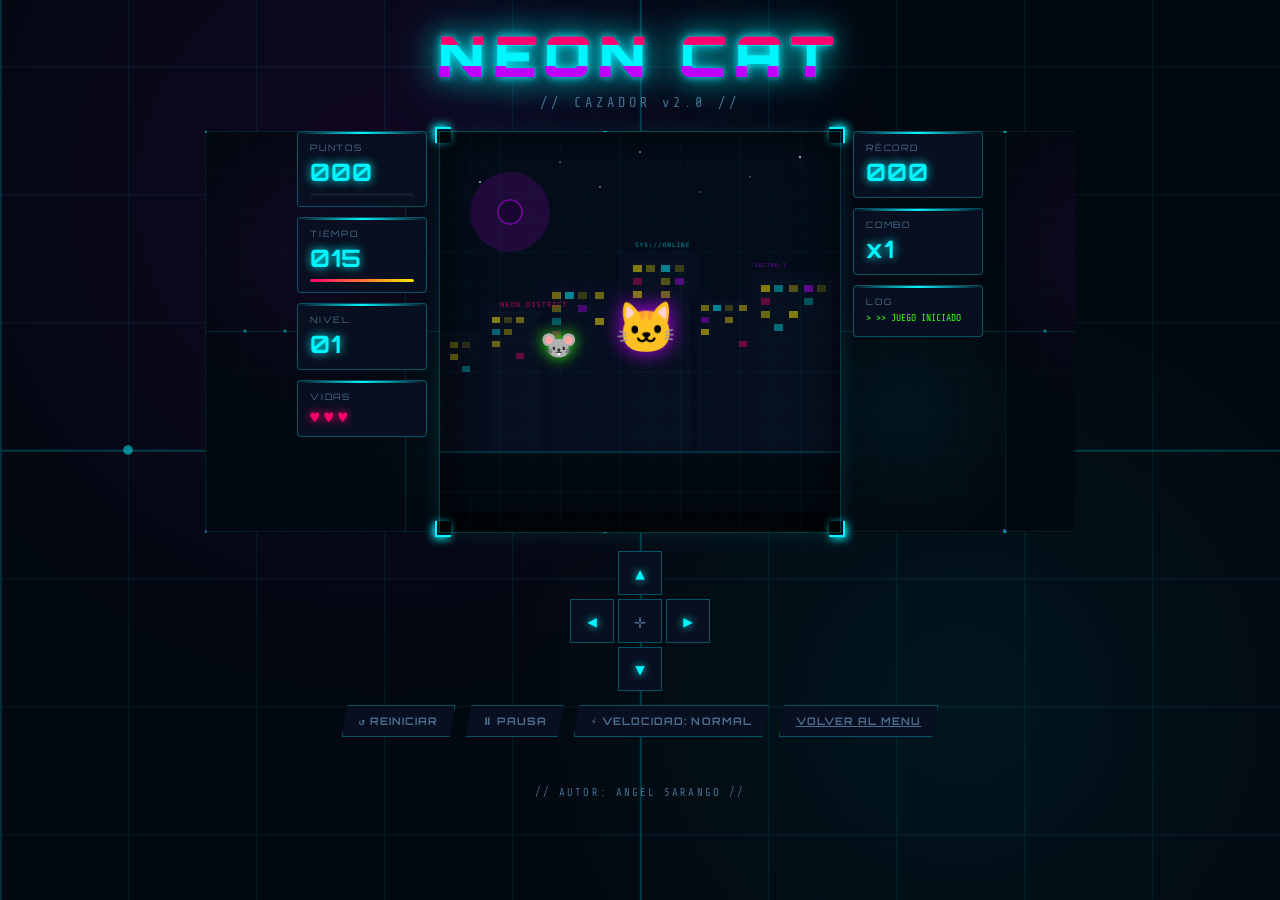
<file: recursos_cazando/index.html>
<!DOCTYPE html>
<html lang="es">
<head>
  <meta charset="UTF-8">
  <title>NEON CAT // CAZADOR</title>
  <link rel="stylesheet" href="cazando.css">
</head>
<body onload="iniciarJuego();">
 
  <div class="container">
 
    <header>
      <div class="title-block">
        <div class="glitch-wrap">
          <h1 class="glitch" data-text="NEON CAT">NEON CAT</h1>
        </div>
        <p class="subtitle">// CAZADOR v2.0 //</p>
      </div>
    </header>
 
    <div class="game-layout">
 
      <!-- Panel izquierdo -->
      <div class="side-panel left-panel">
        <div class="stat-card">
          <div class="stat-label">PUNTOS</div>
          <div class="stat-value" id="spanPuntaje">000</div>
          <div class="stat-bar"><div class="stat-fill" id="puntajeBar"></div></div>
        </div>
        <div class="stat-card">
          <div class="stat-label">TIEMPO</div>
          <div class="stat-value" id="spanTiempo">010</div>
          <div class="stat-bar"><div class="stat-fill time-fill" id="tiempoBar"></div></div>
        </div>
        <div class="stat-card">
          <div class="stat-label">NIVEL</div>
          <div class="stat-value" id="spanNivel">01</div>
        </div>
        <div class="stat-card">
          <div class="stat-label">VIDAS</div>
          <div class="lives" id="vidasDisplay">
            <span class="life">♥</span><span class="life">♥</span><span class="life">♥</span>
          </div>
        </div>
      </div>
 
      <!-- Canvas central -->
      <div class="canvas-wrap">
        <div class="corner tl"></div>
        <div class="corner tr"></div>
        <div class="corner bl"></div>
        <div class="corner br"></div>
        <canvas id="areaJuego" width="400" height="400"></canvas>
        <div id="overlay" class="overlay hidden">
          <div class="overlay-content">
            <div id="overlayTitle" class="overlay-title"></div>
            <div id="overlayScore" class="overlay-score"></div>
            <button class="btn-play" onclick="reiniciarJuego()">▶ REINICIAR</button>
          </div>
        </div>
      </div>
 
      <!-- Panel derecho -->
      <div class="side-panel right-panel">
        <div class="stat-card">
          <div class="stat-label">RÉCORD</div>
          <div class="stat-value" id="spanRecord">000</div>
        </div>
        <div class="stat-card">
          <div class="stat-label">COMBO</div>
          <div class="stat-value" id="spanCombo">x1</div>
        </div>
        <div class="stat-card log-card">
          <div class="stat-label">LOG</div>
          <div id="logPanel" class="log-panel"></div>
        </div>
      </div>
 
    </div>
 
    <!-- Controles -->
    <div class="controles">
      <div class="dpad">
        <button class="btn-dir" id="btnArriba">▲</button>
        <div class="dpad-row">
          <button class="btn-dir" id="btnIzquierda">◀</button>
          <div class="dpad-center">✛</div>
          <button class="btn-dir" id="btnDerecha">▶</button>
        </div>
        <button class="btn-dir" id="btnAbajo">▼</button>
      </div>
    </div>
 
    <!-- Botones de acción -->
    <div class="action-btns">
      <button class="btn-action" id="btnReiniciar">↺ REINICIAR</button>
      <button class="btn-action" id="btnPausa" onclick="togglePausa()">⏸ PAUSA</button>
      <button class="btn-action" id="btnVelocidad" onclick="cambiarVelocidad()">⚡ VELOCIDAD: NORMAL</button>
      <a href="https://menu-seven-mu.vercel.app/" class="btn-action">VOLVER AL MENU</a>
    </div>
 
    <p id="mensaje" class="mensaje"></p>
    <p class="autor">// AUTOR: ANGEL SARANGO //</p>
  </div>
 
  <script src="cazando.js"></script>
</body>
</html>
</file>
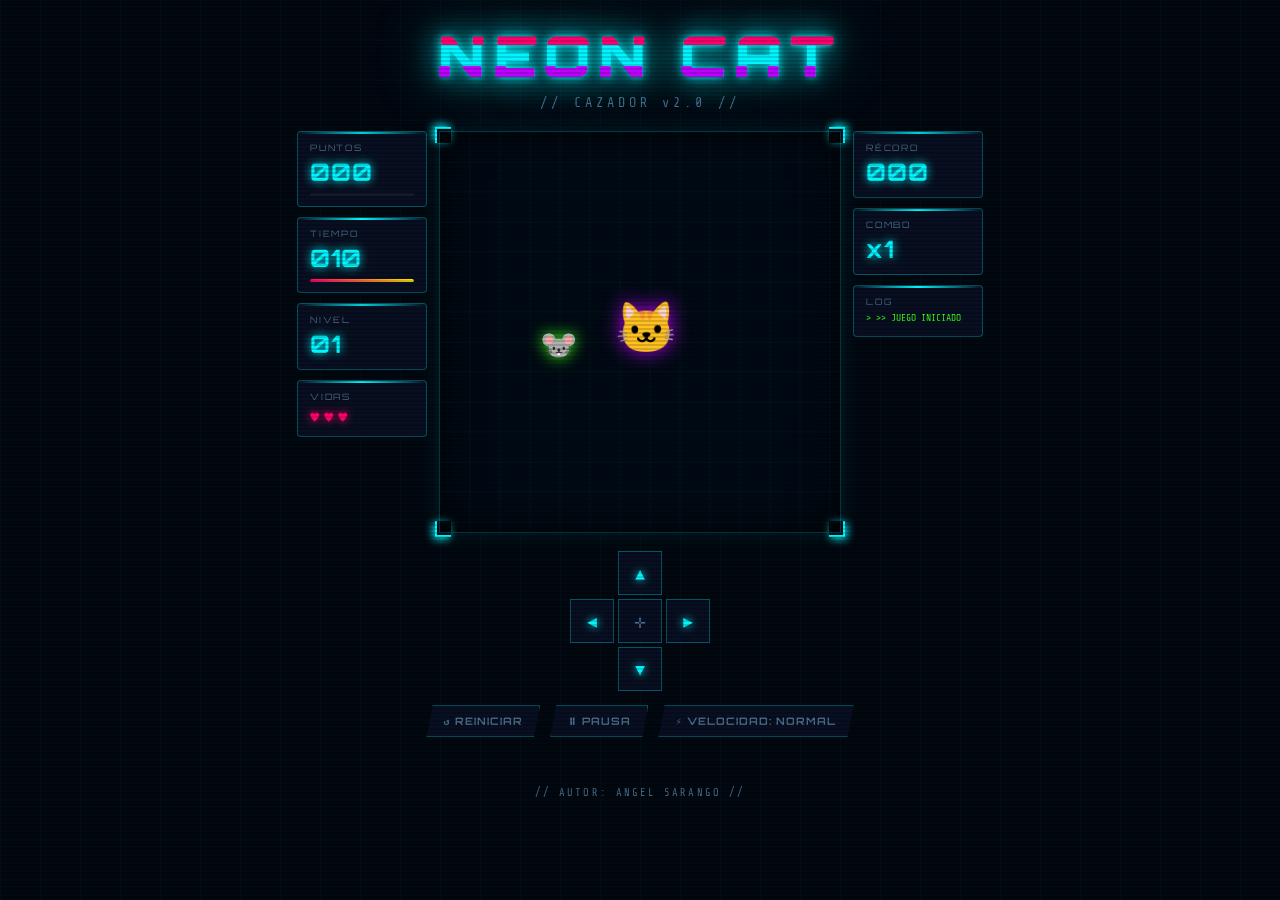
<file: recursos_cazando/prompts/index.html>
<!DOCTYPE html>
<html lang="es">
<head>
  <meta charset="UTF-8">
  <title>NEON CAT // CAZADOR</title>
  <link rel="preconnect" href="https://fonts.googleapis.com">
  <link href="https://fonts.googleapis.com/css2?family=Orbitron:wght@400;700;900&family=Share+Tech+Mono&display=swap" rel="stylesheet">
  <link rel="stylesheet" href="cazando.css">
</head>
<body onload="iniciarJuego();">

  <div class="scanlines"></div>
  <div class="bg-grid"></div>

  <div class="container">

    <header>
      <div class="title-block">
        <div class="glitch-wrap">
          <h1 class="glitch" data-text="NEON CAT">NEON CAT</h1>
        </div>
        <p class="subtitle">// CAZADOR v2.0 //</p>
      </div>
    </header>

    <div class="game-layout">

      <!-- Panel izquierdo -->
      <div class="side-panel left-panel">
        <div class="stat-card">
          <div class="stat-label">PUNTOS</div>
          <div class="stat-value" id="spanPuntaje">000</div>
          <div class="stat-bar"><div class="stat-fill" id="puntajeBar"></div></div>
        </div>
        <div class="stat-card">
          <div class="stat-label">TIEMPO</div>
          <div class="stat-value" id="spanTiempo">010</div>
          <div class="stat-bar"><div class="stat-fill time-fill" id="tiempoBar"></div></div>
        </div>
        <div class="stat-card">
          <div class="stat-label">NIVEL</div>
          <div class="stat-value" id="spanNivel">01</div>
        </div>
        <div class="stat-card">
          <div class="stat-label">VIDAS</div>
          <div class="lives" id="vidasDisplay">
            <span class="life">♥</span><span class="life">♥</span><span class="life">♥</span>
          </div>
        </div>
      </div>

      <!-- Canvas central -->
      <div class="canvas-wrap">
        <div class="corner tl"></div>
        <div class="corner tr"></div>
        <div class="corner bl"></div>
        <div class="corner br"></div>
        <canvas id="areaJuego" width="400" height="400"></canvas>
        <div id="overlay" class="overlay hidden">
          <div class="overlay-content">
            <div id="overlayTitle" class="overlay-title"></div>
            <div id="overlayScore" class="overlay-score"></div>
            <button class="btn-play" onclick="reiniciarJuego()">▶ REINICIAR</button>
          </div>
        </div>
      </div>

      <!-- Panel derecho -->
      <div class="side-panel right-panel">
        <div class="stat-card">
          <div class="stat-label">RÉCORD</div>
          <div class="stat-value" id="spanRecord">000</div>
        </div>
        <div class="stat-card">
          <div class="stat-label">COMBO</div>
          <div class="stat-value" id="spanCombo">x1</div>
        </div>
        <div class="stat-card log-card">
          <div class="stat-label">LOG</div>
          <div id="logPanel" class="log-panel"></div>
        </div>
      </div>

    </div>

    <!-- Controles -->
    <div class="controles">
      <div class="dpad">
        <button class="btn-dir" id="btnArriba">▲</button>
        <div class="dpad-row">
          <button class="btn-dir" id="btnIzquierda">◀</button>
          <div class="dpad-center">✛</div>
          <button class="btn-dir" id="btnDerecha">▶</button>
        </div>
        <button class="btn-dir" id="btnAbajo">▼</button>
      </div>
    </div>

    <!-- Botones de acción -->
    <div class="action-btns">
      <button class="btn-action" id="btnReiniciar">↺ REINICIAR</button>
      <button class="btn-action" id="btnPausa" onclick="togglePausa()">⏸ PAUSA</button>
      <button class="btn-action" id="btnVelocidad" onclick="cambiarVelocidad()">⚡ VELOCIDAD: NORMAL</button>
    </div>

    <p id="mensaje" class="mensaje"></p>
    <p class="autor">// AUTOR: ANGEL SARANGO //</p>
  </div>

  <script src="cazando.js"></script>
</body>
</html>
</file>
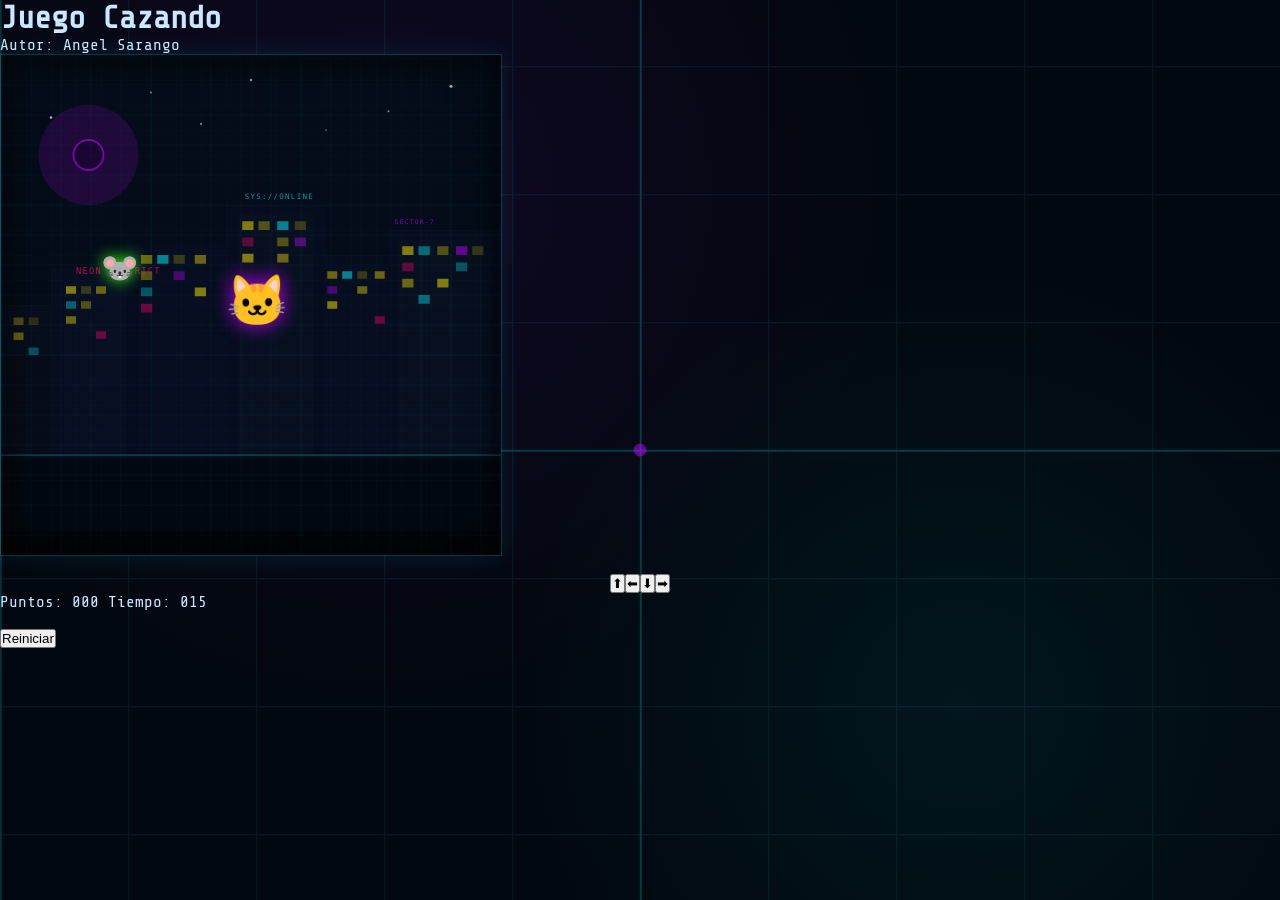
<file: recursos_cazando/cazando.html>
<!DOCTYPE html>
<html>
<head>
  <title>Juego Cazando</title>
  <link rel="stylesheet" href="cazando.css">
</head>
<body onload="iniciarJuego();">

  <h1>Juego Cazando</h1>
  <p>Autor: Angel Sarango</p>

  <canvas id="areaJuego" width="500" height="500"></canvas>

  <div class="controles">
    <button id="btnArriba">⬆</button><br>
    <button id="btnIzquierda">⬅</button>
    <button id="btnAbajo">⬇</button>
    <button id="btnDerecha">➡</button>
  </div>

  <div class="panel">
    <span>Puntos: <span id="spanPuntaje">0</span></span>
    <span>Tiempo: <span id="spanTiempo">10</span></span>
  </div> <br>

  <button id="btnReiniciar">Reiniciar</button>

  <p id="mensaje"></p>

  <script src="cazando.js"></script>
</body>
</html>
</file>
<file: recursos_cazando/cazando.css>
/* ===========================
   NEON CAT // CAZADOR v2.0
   Futuristic Dark Theme
   =========================== */

@import url('https://fonts.googleapis.com/css2?family=Orbitron:wght@400;700;900&family=Share+Tech+Mono&display=swap');

:root {
  --neon-cyan: #00f5ff;
  --neon-purple: #bf00ff;
  --neon-pink: #ff006e;
  --neon-green: #39ff14;
  --neon-yellow: #ffe600;
  --bg-dark: #020810;
  --bg-panel: #050d1a;
  --bg-card: #080f20;
  --border-glow: rgba(0, 245, 255, 0.3);
  --text-main: #c8e8ff;
  --text-dim: #4a6d8c;
  --font-hud: 'Orbitron', monospace;
  --font-mono: 'Share Tech Mono', monospace;
}

*, *::before, *::after { box-sizing: border-box; margin: 0; padding: 0; }

body {
  background-color: var(--bg-dark);
  background-image: url(image/bg-container.svg);
  background-size: cover;
  background-position: center;
  background-repeat: no-repeat;
  background-attachment: fixed;
  color: var(--text-main);
  font-family: var(--font-mono);
  min-height: 100vh;
  overflow-x: hidden;
  position: relative;
}

.container {
  background-color: var(--bg-dark);
  background-image: url(image/bg-container.svg);
  background-size: cover;
  background-position: center;
  background-repeat: no-repeat;
  background-attachment: fixed;
  position: relative;
  z-index: 10;
  max-width: 900px;
  margin: 0 auto;
  padding: 20px 15px;
}

/* ===== HEADER ===== */
header {
  text-align: center;
  margin-bottom: 20px;
}

.title-block { position: relative; display: inline-block; }

.glitch-wrap { position: relative; }

.glitch {
  font-family: var(--font-hud);
  font-size: clamp(2rem, 6vw, 3.5rem);
  font-weight: 900;
  color: var(--neon-cyan);
  text-shadow:
    0 0 10px var(--neon-cyan),
    0 0 30px var(--neon-cyan),
    0 0 60px rgba(0,245,255,0.5);
  letter-spacing: 0.15em;
  position: relative;
  animation: glitch 4s infinite;
}

.glitch::before,
.glitch::after {
  content: attr(data-text);
  position: absolute;
  top: 0; left: 0;
  width: 100%;
}

.glitch::before {
  color: var(--neon-pink);
  animation: glitch-top 4s infinite;
  clip-path: polygon(0 0, 100% 0, 100% 35%, 0 35%);
  text-shadow: 2px 0 var(--neon-pink);
}

.glitch::after {
  color: var(--neon-purple);
  animation: glitch-bottom 4s infinite;
  clip-path: polygon(0 65%, 100% 65%, 100% 100%, 0 100%);
  text-shadow: -2px 0 var(--neon-purple);
}

@keyframes glitch {
  0%, 90%, 100% { transform: translate(0); }
  92% { transform: translate(-2px, 1px); }
  94% { transform: translate(2px, -1px); }
  96% { transform: translate(-1px, 2px); }
}
@keyframes glitch-top {
  0%, 90%, 100% { transform: translate(0); opacity: 0; }
  92% { transform: translate(3px, 0); opacity: 0.8; }
  94% { transform: translate(-3px, 0); opacity: 0.8; }
  96% { opacity: 0; }
}
@keyframes glitch-bottom {
  0%, 90%, 100% { transform: translate(0); opacity: 0; }
  93% { transform: translate(-3px, 0); opacity: 0.8; }
  95% { transform: translate(3px, 0); opacity: 0.8; }
  97% { opacity: 0; }
}

.subtitle {
  font-family: var(--font-mono);
  font-size: 0.85rem;
  color: var(--text-dim);
  letter-spacing: 0.3em;
  margin-top: 4px;
  animation: blink 2s step-end infinite;
}
@keyframes blink { 50% { opacity: 0.3; } }

/* ===== LAYOUT ===== */
.game-layout {
  background-image: url(image/bg-container.svg);
  background-repeat: repeat;
  display: flex;
  gap: 12px;
  align-items: flex-start;
  justify-content: center;
}

/* ===== SIDE PANELS ===== */
.side-panel {
  display: flex;
  flex-direction: column;
  gap: 10px;
  width: 130px;
  flex-shrink: 0;
}

.stat-card {
  background: var(--bg-card);
  border: 1px solid var(--border-glow);
  border-radius: 4px;
  padding: 10px 12px;
  position: relative;
  overflow: hidden;
}

.stat-card::before {
  content: '';
  position: absolute;
  top: 0; left: 0;
  width: 100%; height: 2px;
  background: linear-gradient(90deg, transparent, var(--neon-cyan), transparent);
  animation: scan 3s linear infinite;
}
@keyframes scan { 0% { transform: translateX(-100%); } 100% { transform: translateX(100%); } }

.stat-label {
  font-family: var(--font-hud);
  font-size: 0.55rem;
  color: var(--text-dim);
  letter-spacing: 0.2em;
  margin-bottom: 4px;
}

.stat-value {
  font-family: var(--font-hud);
  font-size: 1.5rem;
  font-weight: 700;
  color: var(--neon-cyan);
  text-shadow: 0 0 10px var(--neon-cyan);
  letter-spacing: 0.05em;
}

.stat-bar {
  height: 3px;
  background: rgba(255,255,255,0.05);
  border-radius: 2px;
  margin-top: 6px;
  overflow: hidden;
}

.stat-fill {
  height: 100%;
  width: 0%;
  background: linear-gradient(90deg, var(--neon-purple), var(--neon-cyan));
  border-radius: 2px;
  transition: width 0.3s ease;
  box-shadow: 0 0 6px var(--neon-cyan);
}

.time-fill {
  background: linear-gradient(90deg, var(--neon-pink), var(--neon-yellow));
  box-shadow: 0 0 6px var(--neon-yellow);
  width: 100%;
}

.lives {
  display: flex;
  gap: 4px;
  margin-top: 4px;
}
.life {
  color: var(--neon-pink);
  font-size: 1.1rem;
  text-shadow: 0 0 8px var(--neon-pink);
  transition: opacity 0.3s;
}
.life.lost { opacity: 0.15; }

.log-card { flex: 1; }
.log-panel {
  font-size: 0.6rem;
  color: var(--neon-green);
  font-family: var(--font-mono);
  line-height: 1.6;
  max-height: 100px;
  overflow-y: auto;
  scrollbar-width: none;
}

/* ===== CANVAS ===== */
.canvas-wrap {
  position: relative;
  flex-shrink: 0;
}

.corner {
  position: absolute;
  width: 16px; height: 16px;
  border-color: var(--neon-cyan);
  border-style: solid;
  z-index: 5;
}
.tl { top: -4px; left: -4px; border-width: 2px 0 0 2px; box-shadow: -2px -2px 8px var(--neon-cyan); }
.tr { top: -4px; right: -4px; border-width: 2px 2px 0 0; box-shadow: 2px -2px 8px var(--neon-cyan); }
.bl { bottom: -4px; left: -4px; border-width: 0 0 2px 2px; box-shadow: -2px 2px 8px var(--neon-cyan); }
.br { bottom: -4px; right: -4px; border-width: 0 2px 2px 0; box-shadow: 2px 2px 8px var(--neon-cyan); }

#areaJuego {
  background-image: url(image/bg-area.svg);
  background-size: cover;
  background-position: center;
  background-repeat: no-repeat;
  display: block;
  border: 1px solid rgba(0,245,255,0.2);
  box-shadow:
    0 0 20px rgba(0,245,255,0.1),
    inset 0 0 40px rgba(0,0,0,0.8);
}

/* ===== OVERLAY ===== */
.overlay {
  position: absolute;
  inset: 0;
  background: rgba(2, 8, 16, 0.92);
  display: flex;
  align-items: center;
  justify-content: center;
  z-index: 20;
  backdrop-filter: blur(4px);
}
.overlay.hidden { display: none; }

.overlay-content { text-align: center; }

.overlay-title {
  font-family: var(--font-hud);
  font-size: 1.8rem;
  font-weight: 900;
  color: var(--neon-cyan);
  text-shadow: 0 0 20px var(--neon-cyan);
  letter-spacing: 0.1em;
  margin-bottom: 10px;
  animation: pulse 1s ease infinite alternate;
}
@keyframes pulse { from { opacity: 0.7; } to { opacity: 1; } }

.overlay-score {
  font-family: var(--font-mono);
  font-size: 1rem;
  color: var(--text-dim);
  margin-bottom: 20px;
}

.btn-play {
  font-family: var(--font-hud);
  font-size: 0.9rem;
  font-weight: 700;
  color: var(--bg-dark);
  background: var(--neon-cyan);
  border: none;
  padding: 12px 28px;
  cursor: pointer;
  letter-spacing: 0.15em;
  clip-path: polygon(8px 0%, 100% 0%, calc(100% - 8px) 100%, 0% 100%);
  transition: all 0.2s;
  text-shadow: none;
}
.btn-play:hover {
  background: var(--neon-purple);
  color: white;
  box-shadow: 0 0 20px var(--neon-purple);
}

/* ===== CONTROLS ===== */
.controles {
  display: flex;
  justify-content: center;
  margin-top: 18px;
}

.dpad {
  display: flex;
  flex-direction: column;
  align-items: center;
  gap: 4px;
}

.dpad-row {
  display: flex;
  align-items: center;
  gap: 4px;
}

.dpad-center {
  width: 44px; height: 44px;
  display: flex; align-items: center; justify-content: center;
  color: var(--text-dim);
  font-size: 1.2rem;
  background: var(--bg-card);
  border: 1px solid var(--border-glow);
}

.btn-dir {
  width: 44px; height: 44px;
  font-size: 1rem;
  font-family: var(--font-hud);
  color: var(--neon-cyan);
  background: var(--bg-card);
  border: 1px solid rgba(0,245,255,0.3);
  cursor: pointer;
  transition: all 0.15s;
  display: flex; align-items: center; justify-content: center;
  text-shadow: 0 0 8px var(--neon-cyan);
}

.btn-dir:hover, .btn-dir:active {
  background: rgba(0,245,255,0.1);
  border-color: var(--neon-cyan);
  box-shadow: 0 0 12px rgba(0,245,255,0.4), inset 0 0 8px rgba(0,245,255,0.1);
  transform: scale(0.95);
}

/* ===== ACTION BUTTONS ===== */
.action-btns {
  display: flex;
  justify-content: center;
  gap: 10px;
  margin-top: 14px;
  flex-wrap: wrap;
}

.btn-action {
  font-family: var(--font-hud);
  font-size: 0.65rem;
  font-weight: 700;
  color: var(--text-dim);
  background: var(--bg-card);
  border: 1px solid var(--border-glow);
  padding: 8px 16px;
  cursor: pointer;
  letter-spacing: 0.1em;
  transition: all 0.2s;
  clip-path: polygon(6px 0%, 100% 0%, calc(100% - 6px) 100%, 0% 100%);
}

.btn-action:hover {
  color: var(--neon-cyan);
  border-color: var(--neon-cyan);
  box-shadow: 0 0 12px rgba(0,245,255,0.3);
}

/* ===== MISC ===== */
.mensaje {
  text-align: center;
  font-family: var(--font-hud);
  font-size: 0.8rem;
  color: var(--neon-pink);
  text-shadow: 0 0 10px var(--neon-pink);
  min-height: 24px;
  margin-top: 10px;
  letter-spacing: 0.1em;
}

.autor {
  text-align: center;
  font-family: var(--font-mono);
  font-size: 0.65rem;
  color: var(--text-dim);
  margin-top: 16px;
  letter-spacing: 0.2em;
}

/* ===== RESPONSIVE ===== */
@media (max-width: 680px) {
  .game-layout { flex-direction: column; align-items: center; }
  .side-panel { flex-direction: row; width: 100%; flex-wrap: wrap; }
  .stat-card { flex: 1; min-width: 100px; }
  #areaJuego { width: 320px; height: 320px; }
}

/* BOTON */
.btn-volver {
    display: inline-block;
    background: linear-gradient(135deg, #6366f1, #38bdf8);
    color: white;
    padding: 12px 25px;
    border-radius: 12px;
    text-decoration: none;
    font-size: 16px;
    transition: 0.3s;
}

/* HOVER */ /*Este es otro estlo de boton */
.btn-volver:hover {
    transform: scale(1.05);
    opacity: 0.9;
 }
</file>
<file: recursos_cazando/prompts/cazando.css>
/* ===========================
   NEON CAT // CAZADOR v2.0
   Futuristic Dark Theme
   =========================== */

@import url('https://fonts.googleapis.com/css2?family=Orbitron:wght@400;700;900&family=Share+Tech+Mono&display=swap');

:root {
  --neon-cyan: #00f5ff;
  --neon-purple: #bf00ff;
  --neon-pink: #ff006e;
  --neon-green: #39ff14;
  --neon-yellow: #ffe600;
  --bg-dark: #020810;
  --bg-panel: #050d1a;
  --bg-card: #080f20;
  --border-glow: rgba(0, 245, 255, 0.3);
  --text-main: #c8e8ff;
  --text-dim: #4a6d8c;
  --font-hud: 'Orbitron', monospace;
  --font-mono: 'Share Tech Mono', monospace;
}

*, *::before, *::after { box-sizing: border-box; margin: 0; padding: 0; }

body {
  background: var(--bg-dark);
  color: var(--text-main);
  font-family: var(--font-mono);
  min-height: 100vh;
  overflow-x: hidden;
  position: relative;
}

/* Scanlines overlay */
.scanlines {
  position: fixed;
  inset: 0;
  background: repeating-linear-gradient(
    0deg,
    transparent,
    transparent 2px,
    rgba(0,0,0,0.15) 2px,
    rgba(0,0,0,0.15) 4px
  );
  pointer-events: none;
  z-index: 1000;
}

/* Grid background */
.bg-grid {
  position: fixed;
  inset: 0;
  background-image:
    linear-gradient(rgba(0,245,255,0.03) 1px, transparent 1px),
    linear-gradient(90deg, rgba(0,245,255,0.03) 1px, transparent 1px);
  background-size: 40px 40px;
  pointer-events: none;
  z-index: 0;
}

.container {
  position: relative;
  z-index: 10;
  max-width: 900px;
  margin: 0 auto;
  padding: 20px 15px;
}

/* ===== HEADER ===== */
header {
  text-align: center;
  margin-bottom: 20px;
}

.title-block { position: relative; display: inline-block; }

.glitch-wrap { position: relative; }

.glitch {
  font-family: var(--font-hud);
  font-size: clamp(2rem, 6vw, 3.5rem);
  font-weight: 900;
  color: var(--neon-cyan);
  text-shadow:
    0 0 10px var(--neon-cyan),
    0 0 30px var(--neon-cyan),
    0 0 60px rgba(0,245,255,0.5);
  letter-spacing: 0.15em;
  position: relative;
  animation: glitch 4s infinite;
}

.glitch::before,
.glitch::after {
  content: attr(data-text);
  position: absolute;
  top: 0; left: 0;
  width: 100%;
}

.glitch::before {
  color: var(--neon-pink);
  animation: glitch-top 4s infinite;
  clip-path: polygon(0 0, 100% 0, 100% 35%, 0 35%);
  text-shadow: 2px 0 var(--neon-pink);
}

.glitch::after {
  color: var(--neon-purple);
  animation: glitch-bottom 4s infinite;
  clip-path: polygon(0 65%, 100% 65%, 100% 100%, 0 100%);
  text-shadow: -2px 0 var(--neon-purple);
}

@keyframes glitch {
  0%, 90%, 100% { transform: translate(0); }
  92% { transform: translate(-2px, 1px); }
  94% { transform: translate(2px, -1px); }
  96% { transform: translate(-1px, 2px); }
}
@keyframes glitch-top {
  0%, 90%, 100% { transform: translate(0); opacity: 0; }
  92% { transform: translate(3px, 0); opacity: 0.8; }
  94% { transform: translate(-3px, 0); opacity: 0.8; }
  96% { opacity: 0; }
}
@keyframes glitch-bottom {
  0%, 90%, 100% { transform: translate(0); opacity: 0; }
  93% { transform: translate(-3px, 0); opacity: 0.8; }
  95% { transform: translate(3px, 0); opacity: 0.8; }
  97% { opacity: 0; }
}

.subtitle {
  font-family: var(--font-mono);
  font-size: 0.85rem;
  color: var(--text-dim);
  letter-spacing: 0.3em;
  margin-top: 4px;
  animation: blink 2s step-end infinite;
}
@keyframes blink { 50% { opacity: 0.3; } }

/* ===== LAYOUT ===== */
.game-layout {
  display: flex;
  gap: 12px;
  align-items: flex-start;
  justify-content: center;
}

/* ===== SIDE PANELS ===== */
.side-panel {
  display: flex;
  flex-direction: column;
  gap: 10px;
  width: 130px;
  flex-shrink: 0;
}

.stat-card {
  background: var(--bg-card);
  border: 1px solid var(--border-glow);
  border-radius: 4px;
  padding: 10px 12px;
  position: relative;
  overflow: hidden;
}

.stat-card::before {
  content: '';
  position: absolute;
  top: 0; left: 0;
  width: 100%; height: 2px;
  background: linear-gradient(90deg, transparent, var(--neon-cyan), transparent);
  animation: scan 3s linear infinite;
}
@keyframes scan { 0% { transform: translateX(-100%); } 100% { transform: translateX(100%); } }

.stat-label {
  font-family: var(--font-hud);
  font-size: 0.55rem;
  color: var(--text-dim);
  letter-spacing: 0.2em;
  margin-bottom: 4px;
}

.stat-value {
  font-family: var(--font-hud);
  font-size: 1.5rem;
  font-weight: 700;
  color: var(--neon-cyan);
  text-shadow: 0 0 10px var(--neon-cyan);
  letter-spacing: 0.05em;
}

.stat-bar {
  height: 3px;
  background: rgba(255,255,255,0.05);
  border-radius: 2px;
  margin-top: 6px;
  overflow: hidden;
}

.stat-fill {
  height: 100%;
  width: 0%;
  background: linear-gradient(90deg, var(--neon-purple), var(--neon-cyan));
  border-radius: 2px;
  transition: width 0.3s ease;
  box-shadow: 0 0 6px var(--neon-cyan);
}

.time-fill {
  background: linear-gradient(90deg, var(--neon-pink), var(--neon-yellow));
  box-shadow: 0 0 6px var(--neon-yellow);
  width: 100%;
}

.lives {
  display: flex;
  gap: 4px;
  margin-top: 4px;
}
.life {
  color: var(--neon-pink);
  font-size: 1.1rem;
  text-shadow: 0 0 8px var(--neon-pink);
  transition: opacity 0.3s;
}
.life.lost { opacity: 0.15; }

.log-card { flex: 1; }
.log-panel {
  font-size: 0.6rem;
  color: var(--neon-green);
  font-family: var(--font-mono);
  line-height: 1.6;
  max-height: 100px;
  overflow-y: auto;
  scrollbar-width: none;
}

/* ===== CANVAS ===== */
.canvas-wrap {
  position: relative;
  flex-shrink: 0;
}

.corner {
  position: absolute;
  width: 16px; height: 16px;
  border-color: var(--neon-cyan);
  border-style: solid;
  z-index: 5;
}
.tl { top: -4px; left: -4px; border-width: 2px 0 0 2px; box-shadow: -2px -2px 8px var(--neon-cyan); }
.tr { top: -4px; right: -4px; border-width: 2px 2px 0 0; box-shadow: 2px -2px 8px var(--neon-cyan); }
.bl { bottom: -4px; left: -4px; border-width: 0 0 2px 2px; box-shadow: -2px 2px 8px var(--neon-cyan); }
.br { bottom: -4px; right: -4px; border-width: 0 2px 2px 0; box-shadow: 2px 2px 8px var(--neon-cyan); }

#areaJuego {
  display: block;
  background: #010a14;
  border: 1px solid rgba(0,245,255,0.2);
  box-shadow:
    0 0 20px rgba(0,245,255,0.1),
    inset 0 0 40px rgba(0,0,0,0.8);
}

/* ===== OVERLAY ===== */
.overlay {
  position: absolute;
  inset: 0;
  background: rgba(2, 8, 16, 0.92);
  display: flex;
  align-items: center;
  justify-content: center;
  z-index: 20;
  backdrop-filter: blur(4px);
}
.overlay.hidden { display: none; }

.overlay-content { text-align: center; }

.overlay-title {
  font-family: var(--font-hud);
  font-size: 1.8rem;
  font-weight: 900;
  color: var(--neon-cyan);
  text-shadow: 0 0 20px var(--neon-cyan);
  letter-spacing: 0.1em;
  margin-bottom: 10px;
  animation: pulse 1s ease infinite alternate;
}
@keyframes pulse { from { opacity: 0.7; } to { opacity: 1; } }

.overlay-score {
  font-family: var(--font-mono);
  font-size: 1rem;
  color: var(--text-dim);
  margin-bottom: 20px;
}

.btn-play {
  font-family: var(--font-hud);
  font-size: 0.9rem;
  font-weight: 700;
  color: var(--bg-dark);
  background: var(--neon-cyan);
  border: none;
  padding: 12px 28px;
  cursor: pointer;
  letter-spacing: 0.15em;
  clip-path: polygon(8px 0%, 100% 0%, calc(100% - 8px) 100%, 0% 100%);
  transition: all 0.2s;
  text-shadow: none;
}
.btn-play:hover {
  background: var(--neon-purple);
  color: white;
  box-shadow: 0 0 20px var(--neon-purple);
}

/* ===== CONTROLS ===== */
.controles {
  display: flex;
  justify-content: center;
  margin-top: 18px;
}

.dpad {
  display: flex;
  flex-direction: column;
  align-items: center;
  gap: 4px;
}

.dpad-row {
  display: flex;
  align-items: center;
  gap: 4px;
}

.dpad-center {
  width: 44px; height: 44px;
  display: flex; align-items: center; justify-content: center;
  color: var(--text-dim);
  font-size: 1.2rem;
  background: var(--bg-card);
  border: 1px solid var(--border-glow);
}

.btn-dir {
  width: 44px; height: 44px;
  font-size: 1rem;
  font-family: var(--font-hud);
  color: var(--neon-cyan);
  background: var(--bg-card);
  border: 1px solid rgba(0,245,255,0.3);
  cursor: pointer;
  transition: all 0.15s;
  display: flex; align-items: center; justify-content: center;
  text-shadow: 0 0 8px var(--neon-cyan);
}

.btn-dir:hover, .btn-dir:active {
  background: rgba(0,245,255,0.1);
  border-color: var(--neon-cyan);
  box-shadow: 0 0 12px rgba(0,245,255,0.4), inset 0 0 8px rgba(0,245,255,0.1);
  transform: scale(0.95);
}

/* ===== ACTION BUTTONS ===== */
.action-btns {
  display: flex;
  justify-content: center;
  gap: 10px;
  margin-top: 14px;
  flex-wrap: wrap;
}

.btn-action {
  font-family: var(--font-hud);
  font-size: 0.65rem;
  font-weight: 700;
  color: var(--text-dim);
  background: var(--bg-card);
  border: 1px solid var(--border-glow);
  padding: 8px 16px;
  cursor: pointer;
  letter-spacing: 0.1em;
  transition: all 0.2s;
  clip-path: polygon(6px 0%, 100% 0%, calc(100% - 6px) 100%, 0% 100%);
}

.btn-action:hover {
  color: var(--neon-cyan);
  border-color: var(--neon-cyan);
  box-shadow: 0 0 12px rgba(0,245,255,0.3);
}

/* ===== MISC ===== */
.mensaje {
  text-align: center;
  font-family: var(--font-hud);
  font-size: 0.8rem;
  color: var(--neon-pink);
  text-shadow: 0 0 10px var(--neon-pink);
  min-height: 24px;
  margin-top: 10px;
  letter-spacing: 0.1em;
}

.autor {
  text-align: center;
  font-family: var(--font-mono);
  font-size: 0.65rem;
  color: var(--text-dim);
  margin-top: 16px;
  letter-spacing: 0.2em;
}

/* ===== RESPONSIVE ===== */
@media (max-width: 680px) {
  .game-layout { flex-direction: column; align-items: center; }
  .side-panel { flex-direction: row; width: 100%; flex-wrap: wrap; }
  .stat-card { flex: 1; min-width: 100px; }
  #areaJuego { width: 320px; height: 320px; }
}
</file>
